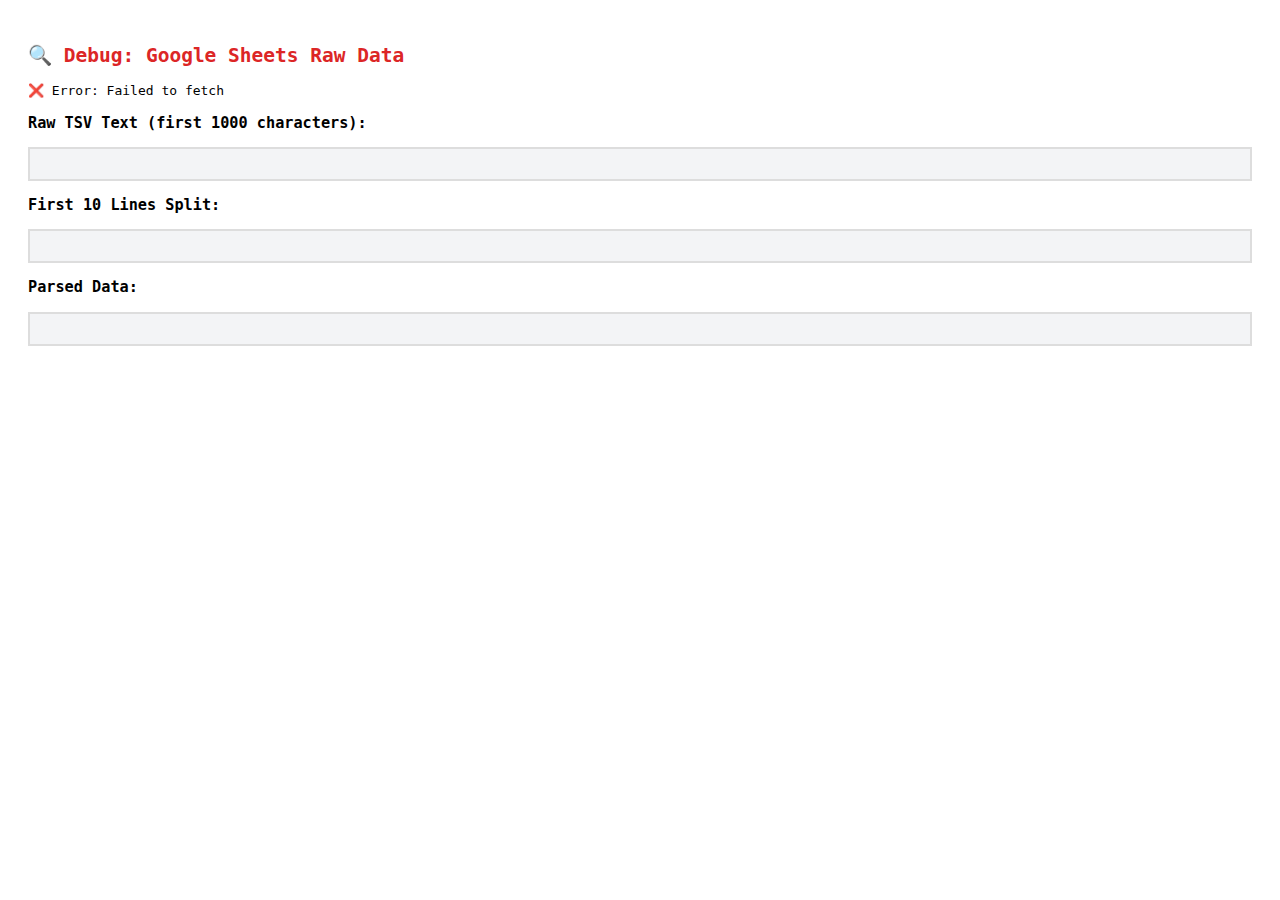
<file: debug_sheet.html>
<!DOCTYPE html>
<html>
<head>
  <meta charset="UTF-8">
  <title>Debug - Check Google Sheet Data</title>
  <style>
    body { font-family: monospace; padding: 20px; }
    h2 { color: #dc2626; }
    .raw { background: #f3f4f6; padding: 15px; border: 2px solid #ddd; margin: 10px 0; }
    pre { white-space: pre-wrap; word-wrap: break-word; }
    .line { padding: 5px; border-bottom: 1px solid #ddd; }
  </style>
</head>
<body>
  <h2>🔍 Debug: Google Sheets Raw Data</h2>
  <div id="status">Loading...</div>
  
  <h3>Raw TSV Text (first 1000 characters):</h3>
  <div class="raw" id="rawText"></div>
  
  <h3>First 10 Lines Split:</h3>
  <div class="raw" id="lines"></div>
  
  <h3>Parsed Data:</h3>
  <div class="raw" id="parsed"></div>

  <script>
    const GOOGLE_SHEET_URL = 'https://docs.google.com/spreadsheets/d/17mpGz4-lw-xBYqDiHj7RV1z0w_5k8lEmSmVqsxS36ro/export?format=tsv&gid=740242886';
    
    async function debug() {
      try {
        document.getElementById('status').innerHTML = '📡 Fetching...';
        
        const response = await fetch(GOOGLE_SHEET_URL);
        const tsvText = await response.text();
        
        document.getElementById('status').innerHTML = `✅ Received ${tsvText.length} characters`;
        
        // Show raw text
        document.getElementById('rawText').innerHTML = `<pre>${tsvText.substring(0, 1000)}</pre>`;
        
        // Show lines
        const lines = tsvText.split('\n');
        let linesHtml = '';
        for (let i = 0; i < Math.min(10, lines.length); i++) {
          const line = lines[i];
          const columns = line.split('\t');
          linesHtml += `<div class="line">
            <strong>Line ${i}:</strong> ${columns.length} columns<br>
            Raw: <code>${line.substring(0, 100)}</code><br>
            Columns: ${JSON.stringify(columns.slice(0, 5))}
          </div>`;
        }
        document.getElementById('lines').innerHTML = linesHtml;
        
        // Show parsed
        let parsedHtml = '<table border="1" cellpadding="5"><tr><th>Row</th><th>Question</th><th>sec_code</th><th>chp_code</th></tr>';
        for (let i = 1; i < Math.min(10, lines.length); i++) {
          const line = lines[i].trim();
          if (!line) continue;
          
          const columns = line.split('\t');
          const question = columns[0] || '';
          const sec_code = columns[1] || '';
          const chp_code = columns[2] || '';
          
          parsedHtml += `<tr>
            <td>${i}</td>
            <td>${question.substring(0, 50)}</td>
            <td>${sec_code}</td>
            <td>${chp_code}</td>
          </tr>`;
        }
        parsedHtml += '</table>';
        document.getElementById('parsed').innerHTML = parsedHtml;
        
      } catch (error) {
        document.getElementById('status').innerHTML = `❌ Error: ${error.message}`;
      }
    }
    
    debug();
  </script>
</body>
</html>
</file>
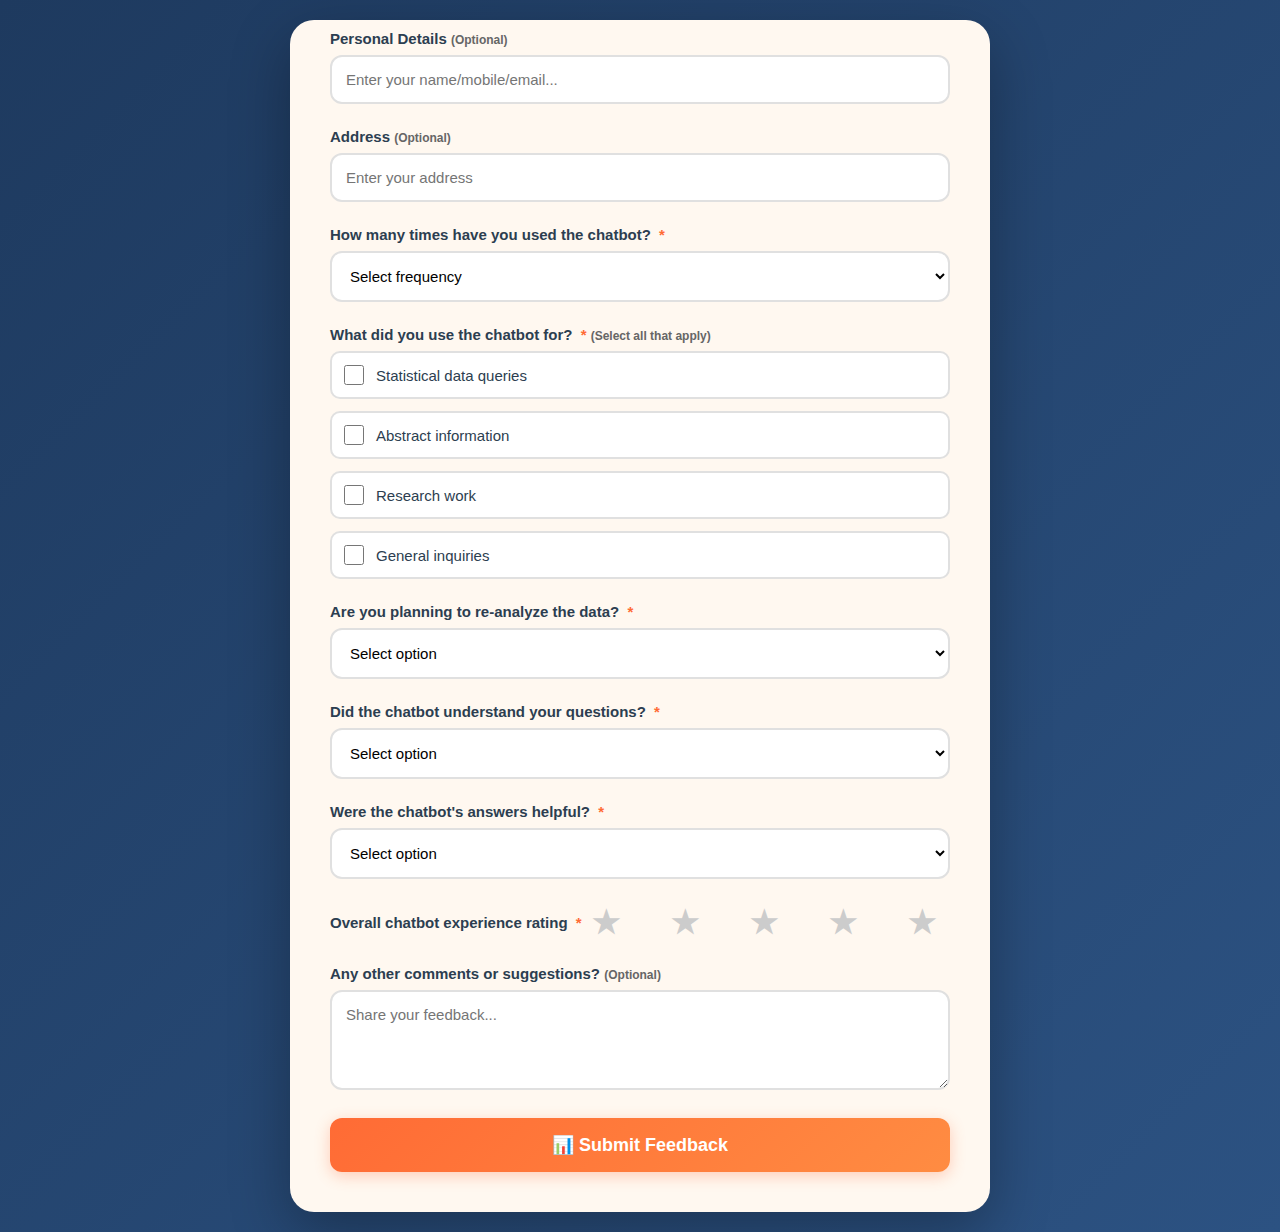
<file: feedback_StatAbs.html>
<!DOCTYPE html>
<html lang="en">
<head>
    <meta charset="UTF-8">
    <meta name="viewport" content="width=device-width, initial-scale=1.0">
    <title>StatAbs Chatbot Feedback</title>
    <style>
        * {
            margin: 0;
            padding: 0;
            box-sizing: border-box;
        }

        body {
            font-family: 'Segoe UI', Tahoma, Geneva, Verdana, sans-serif;
            background: linear-gradient(135deg, #1e3a5f 0%, #2c5282 100%);
            min-height: 100vh;
            padding: 20px;
            display: flex;
            justify-content: center;
            align-items: center;
        }

        .container {
            max-width: 700px;
            width: 100%;
            background: #FFF8F0;
            border-radius: 24px;
            box-shadow: 0 20px 60px rgba(0, 0, 0, 0.3);
            overflow: hidden;
        }

        .header {
            background: linear-gradient(135deg, #FF6B35 0%, #FF8C42 100%);
            padding: 30px;
            text-align: center;
            color: white;
        }

        .logo-container {
            display: flex;
            justify-content: center;
            align-items: center;
            gap: 20px;
            margin-bottom: 20px;
        }

        .logo-placeholder {
            width: 80px;
            height: 80px;
            background: white;
            border-radius: 12px;
            display: flex;
            align-items: center;
            justify-content: center;
            font-weight: bold;
            color: #FF6B35;
            font-size: 14px;
            text-align: center;
            padding: 5px;
        }

        .header h1 {
            font-size: 32px;
            font-weight: 800;
            margin-bottom: 8px;
            text-shadow: 2px 2px 4px rgba(0,0,0,0.2);
        }

        .header p {
            font-size: 18px;
            opacity: 0.95;
        }

        .subtitle {
            background: #1e3a5f;
            color: white;
            padding: 15px 30px;
            text-align: center;
            font-size: 20px;
            font-weight: 600;
        }

        .form-content {
             padding: 10px 40px 40px 40px;
        }

        .section-title {
            color: #FF6B35;
            font-size: 20px;
            font-weight: 700;
            margin: 30px 0 20px 0;
            padding-bottom: 10px;
            border-bottom: 3px solid #FF6B35;
        }

        .section-title:first-child {
            margin-top: 0;
        }

        .form-group {
            margin-bottom: 24px;
        }

        label {
            display: block;
            color: #2c3e50;
            font-weight: 600;
            margin-bottom: 8px;
            font-size: 15px;
        }

        .required {
            color: #FF6B35;
            margin-left: 4px;
        }

        input[type="text"],
        input[type="email"],
        select,
        textarea {
            width: 100%;
            padding: 14px;
            border: 2px solid #e0e0e0;
            border-radius: 12px;
            font-size: 15px;
            transition: all 0.3s ease;
            background: white;
            font-family: inherit;
        }

        input[type="text"]:focus,
        input[type="email"]:focus,
        select:focus,
        textarea:focus {
            outline: none;
            border-color: #FF6B35;
            box-shadow: 0 0 0 3px rgba(255, 107, 53, 0.1);
        }

        textarea {
            min-height: 100px;
            resize: vertical;
        }

        .checkbox-group {
            display: flex;
            flex-direction: column;
            gap: 12px;
        }

        .checkbox-item {
            display: flex;
            align-items: center;
            padding: 12px;
            background: white;
            border: 2px solid #e0e0e0;
            border-radius: 10px;
            cursor: pointer;
            transition: all 0.3s ease;
        }

        .checkbox-item:hover {
            border-color: #FF6B35;
            background: #FFF5F0;
        }

        .checkbox-item input[type="checkbox"] {
            width: 20px;
            height: 20px;
            margin-right: 12px;
            cursor: pointer;
            accent-color: #FF6B35;
        }

        .checkbox-item label {
            margin: 0;
            cursor: pointer;
            font-weight: 500;
        }

        .rating-row {
            display: flex;
            align-items: center;
            gap: 10px;
            margin-bottom: 24px;
            flex-wrap: wrap;
        }

        .rating-row > label {
            display: inline;
            white-space: nowrap;
            margin-bottom: 0;
        }

        .rating-stars {
            display: flex;
            flex-direction: row;
            align-items: center;
            gap: 50px;
        }

        .rating-stars input[type="radio"] {
            display: none;
        }

        .rating-stars label {
            font-size: 32px;
            color: #ccc;
            cursor: pointer;
            transition: color 0.2s;
            display: inline-block;
            margin: 0;
        }

        .rating-stars label:hover {
            color: orange;
        }

        .rating-stars input[type="radio"]:checked ~ label {
            color: orange;
        }

        .submit-btn {
            background: linear-gradient(135deg, #FF6B35 0%, #FF8C42 100%);
            color: white;
            padding: 16px 40px;
            border: none;
            border-radius: 12px;
            font-size: 18px;
            font-weight: 700;
            cursor: pointer;
            width: 100%;
            transition: all 0.3s ease;
            box-shadow: 0 4px 15px rgba(255, 107, 53, 0.3);
        }

        .submit-btn:hover {
            transform: translateY(-2px);
            box-shadow: 0 6px 20px rgba(255, 107, 53, 0.4);
        }

        .submit-btn:active {
            transform: translateY(0);
        }

        .submit-btn:disabled {
            opacity: 0.6;
            cursor: not-allowed;
            transform: none;
        }

        .success-message {
            display: none;
            background: #4CAF50;
            color: white;
            padding: 20px;
            border-radius: 12px;
            text-align: center;
            margin-top: 20px;
            font-size: 16px;
        }

        .error-message {
            display: none;
            background: #f44336;
            color: white;
            padding: 20px;
            border-radius: 12px;
            text-align: center;
            margin-top: 20px;
            font-size: 16px;
        }

        @media (max-width: 768px) {
            .container {
                margin: 10px;
            }

            .header h1 {
                font-size: 24px;
            }

            .form-content {
                padding: 24px;
            }

            .logo-placeholder {
                width: 60px;
                height: 60px;
                font-size: 10px;
            }

            .rating-row {
                flex-direction: column;
                align-items: flex-start;
            }

            .rating-stars {
                gap: 20px;
            }

            .rating-stars label {
                font-size: 28px;
            }
        }
    </style>
</head>
<body>
    <div class="container">       
        <div class="form-content">
            <form id="feedbackForm">
                
                <div class="form-group">
                    <label for="name">Personal Details <span style="font-size: 12px; color: #666;">(Optional)</span></label>
                    <input type="text" id="name" name="name" placeholder="Enter your name/mobile/email...">
                </div>

                <div class="form-group">
                    <label for="city">Address <span style="font-size: 12px; color: #666;">(Optional)</span></label>
                    <input type="text" id="city" name="city" placeholder="Enter your address">
                </div>

                <div class="form-group">
                    <label for="usageFrequency">How many times have you used the chatbot? <span class="required">*</span></label>
                    <select id="usageFrequency" name="usageFrequency" required>
                        <option value="">Select frequency</option>
                        <option value="1-2 times">1-2 times</option>
                        <option value="3-5 times">3-5 times</option>
                        <option value="More than 5 times">More than 5 times</option>
                    </select>
                </div>

                <div class="form-group">
                    <label>What did you use the chatbot for? <span class="required">*</span> <span style="font-size: 12px; color: #666;">(Select all that apply)</span></label>
                    <div class="checkbox-group">
                        <div class="checkbox-item">
                            <input type="checkbox" id="purpose1" name="purpose" value="Statistical data queries">
                            <label for="purpose1">Statistical data queries</label>
                        </div>
                        <div class="checkbox-item">
                            <input type="checkbox" id="purpose2" name="purpose" value="Abstract information">
                            <label for="purpose2">Abstract information</label>
                        </div>
                        <div class="checkbox-item">
                            <input type="checkbox" id="purpose3" name="purpose" value="Research work">
                            <label for="purpose3">Research work</label>
                        </div>
                        <div class="checkbox-item">
                            <input type="checkbox" id="purpose4" name="purpose" value="General inquiries">
                            <label for="purpose4">General inquiries</label>
                        </div>
                    </div>
                </div>

                <div class="form-group">
                    <label for="reanalysis">Are you planning to re-analyze the data? <span class="required">*</span></label>
                    <select id="reanalysis" name="reanalysis" required>
                        <option value="">Select option</option>
                        <option value="Yes">Yes</option>
                        <option value="No">No</option>
                        <option value="Maybe">Maybe</option>
                    </select>
                </div>

                <div class="form-group">
                    <label for="understood">Did the chatbot understand your questions? <span class="required">*</span></label>
                    <select id="understood" name="understood" required>
                        <option value="">Select option</option>
                        <option value="Most of the times">Most of the times</option>
                        <option value="Sometimes">Sometimes</option>
                        <option value="Rarely">Rarely</option>
                    </select>
                </div>

                <div class="form-group">
                    <label for="helpful">Were the chatbot's answers helpful? <span class="required">*</span></label>
                    <select id="helpful" name="helpful" required>
                        <option value="">Select option</option>
                        <option value="Very Helpful">Very Helpful</option>
                        <option value="Somewhat Helpful">Somewhat Helpful</option>
                        <option value="Not Helpful">Not Helpful</option>
                    </select>
                </div>

                <div class="rating-row">     
                    <label>Overall chatbot experience rating <span class="required">*</span></label>
                    <div class="rating-stars">
                        <input type="radio" id="s1" name="rating" value="1" required /><label for="s1">★</label>
                        <input type="radio" id="s2" name="rating" value="2" /><label for="s2">★</label>
                        <input type="radio" id="s3" name="rating" value="3" /><label for="s3">★</label>
                        <input type="radio" id="s4" name="rating" value="4" /><label for="s4">★</label>
                        <input type="radio" id="s5" name="rating" value="5" /><label for="s5">★</label>
                    </div>
                </div>

                <div class="form-group">
                    <label for="comments">Any other comments or suggestions? <span style="font-size: 12px; color: #666;">(Optional)</span></label>
                    <textarea id="comments" name="comments" placeholder="Share your feedback..."></textarea>
                </div>

                <button type="submit" class="submit-btn" id="submitBtn">
                    📊 Submit Feedback
                </button>

                <div class="success-message" id="successMessage">
                    ✅ Thank you for your valuable feedback!<br>
                    Your response has been recorded successfully.
                </div>

                <div class="error-message" id="errorMessage">
                    ❌ Something went wrong. Please try again.
                </div>
            </form>
        </div>
    </div>

    <script>
        document.addEventListener('DOMContentLoaded', function() {
            const stars = document.querySelectorAll('.rating-stars label');
            const inputs = document.querySelectorAll('.rating-stars input[type="radio"]');
            const starContainer = document.querySelector('.rating-stars');
            
            stars.forEach((star, index) => {
                star.addEventListener('mouseenter', function() {
                    for (let i = 0; i <= index; i++) {
                        stars[i].style.color = 'orange';
                    }
                    for (let i = index + 1; i < stars.length; i++) {
                        stars[i].style.color = '#ccc';
                    }
                });
            });
            
            starContainer.addEventListener('mouseleave', function() {
                let checkedIndex = -1;
                inputs.forEach((input, index) => {
                    if (input.checked) checkedIndex = index;
                });
                
                if (checkedIndex >= 0) {
                    for (let i = 0; i <= checkedIndex; i++) {
                        stars[i].style.color = 'orange';
                    }
                    for (let i = checkedIndex + 1; i < stars.length; i++) {
                        stars[i].style.color = '#ccc';
                    }
                } else {
                    stars.forEach(star => star.style.color = '#ccc');
                }
            });
            
            inputs.forEach((input, index) => {
                input.addEventListener('change', function() {
                    if (this.checked) {
                        for (let i = 0; i <= index; i++) {
                            stars[i].style.color = 'orange';
                        }
                        for (let i = index + 1; i < stars.length; i++) {
                            stars[i].style.color = '#ccc';
                        }
                    }
                });
            });
        });

        document.getElementById('feedbackForm').addEventListener('submit', async function(e) {
            e.preventDefault();
            
            const submitBtn = document.getElementById('submitBtn');
            const successMessage = document.getElementById('successMessage');
            const errorMessage = document.getElementById('errorMessage');
            
            submitBtn.disabled = true;
            submitBtn.textContent = '⏳ Submitting...';
            
            successMessage.style.display = 'none';
            errorMessage.style.display = 'none';

            const formData = new FormData(this);
            
            const purposes = Array.from(document.querySelectorAll('input[name="purpose"]:checked'))
                .map(cb => cb.value)
                .join(', ');
            
            const data = {
                timestamp: new Date().toISOString(),
                name: formData.get('name') || '',
                city: formData.get('city') || '',
                usageFrequency: formData.get('usageFrequency'),
                purpose: purposes,
                reanalysis: formData.get('reanalysis'),
                understood: formData.get('understood'),
                helpful: formData.get('helpful'),
                rating: formData.get('rating'),
                comments: formData.get('comments') || ''
            };

            try {
                // Replace with your webhook URL for StatAbs
                const webhookURL = 'https://n8n-workflow-test.duckdns.org/webhook/feedback';
                
                const response = await fetch(webhookURL, {
                    method: 'POST',
                    headers: {
                        'Content-Type': 'application/json',
                    },
                    body: JSON.stringify(data)
                });

                if (response.ok) {
                    successMessage.style.display = 'block';
                    this.reset();
                    const stars = document.querySelectorAll('.rating-stars label');
                    stars.forEach(star => star.style.color = '#ccc');
                    setTimeout(() => {
                        successMessage.style.display = 'none';
                    }, 5000);
                } else {
                    throw new Error('Network response was not ok');
                }
            } catch (error) {
                console.error('Error:', error);
                errorMessage.style.display = 'block';
                setTimeout(() => {
                    errorMessage.style.display = 'none';
                }, 5000);
            } finally {
                submitBtn.disabled = false;
                submitBtn.textContent = '📊 Submit Feedback';
            }
        });
    </script>
</body>
</html>
</file>
